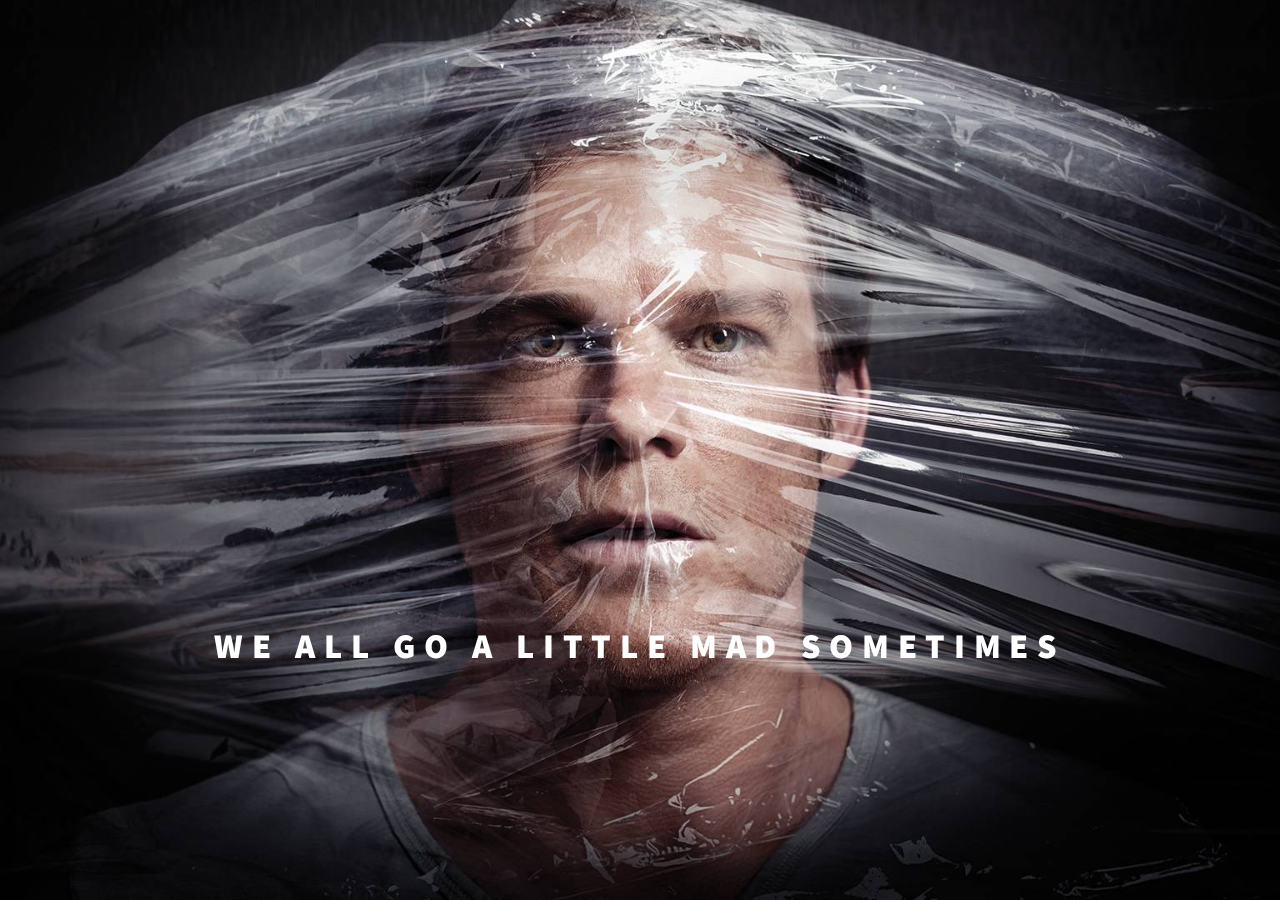
<file: index.html>
<!DOCTYPE HTML>
<!--
	Escape Velocity by HTML5 UP
	html5up.net | @n33co
	Free for personal and commercial use under the CCA 3.0 license (html5up.net/license)
-->
<html style ="  background: url(images/banner2.jpg) no-repeat center center fixed;
	background-color:#000000;
	max-height:1080px;
  -webkit-background-size: cover;
  -moz-background-size: cover;
  -o-background-size: cover;
  background-size: cover;">
	<head>
		<title>Home</title>
		<meta http-equiv="content-type" content="text/html; charset=utf-8" />
		<meta name="description" content="" />
		<meta name="keywords" content="" />
		<!--[if lte IE 8]><script src="css/ie/html5shiv.js"></script><![endif]-->
		<script src="js/jquery.min.js"></script>
		<script src="js/jquery.dropotron.min.js"></script>
		<script src="js/skel.min.js"></script>
		<script src="js/skel-layers.min.js"></script>
		<script src="js/init.js"></script>
		<noscript>
			<link rel="stylesheet" href="css/skel.css" />
			<link rel="stylesheet" href="css/style.css" />
			<link rel="stylesheet" href="css/style-desktop.css" />
		</noscript>
		<!--[if lte IE 8]><link rel="stylesheet" href="css/ie/v8.css" /><![endif]-->
	</head>
	<body class="homepage">

		<!-- Header -->
			<div id="header-wrapper" class="wrapper" style="">
				<div id="header" >

					<!-- Logo -->
<div id="logo" style="top:650px;">
	<h1 ><a  style ="color:#FFFFFF" href="intro.html">We all go a little mad sometimes</a></h1>
	<p></p>
</div>


				</div>

			</div>


	</body>

</html>
</file>
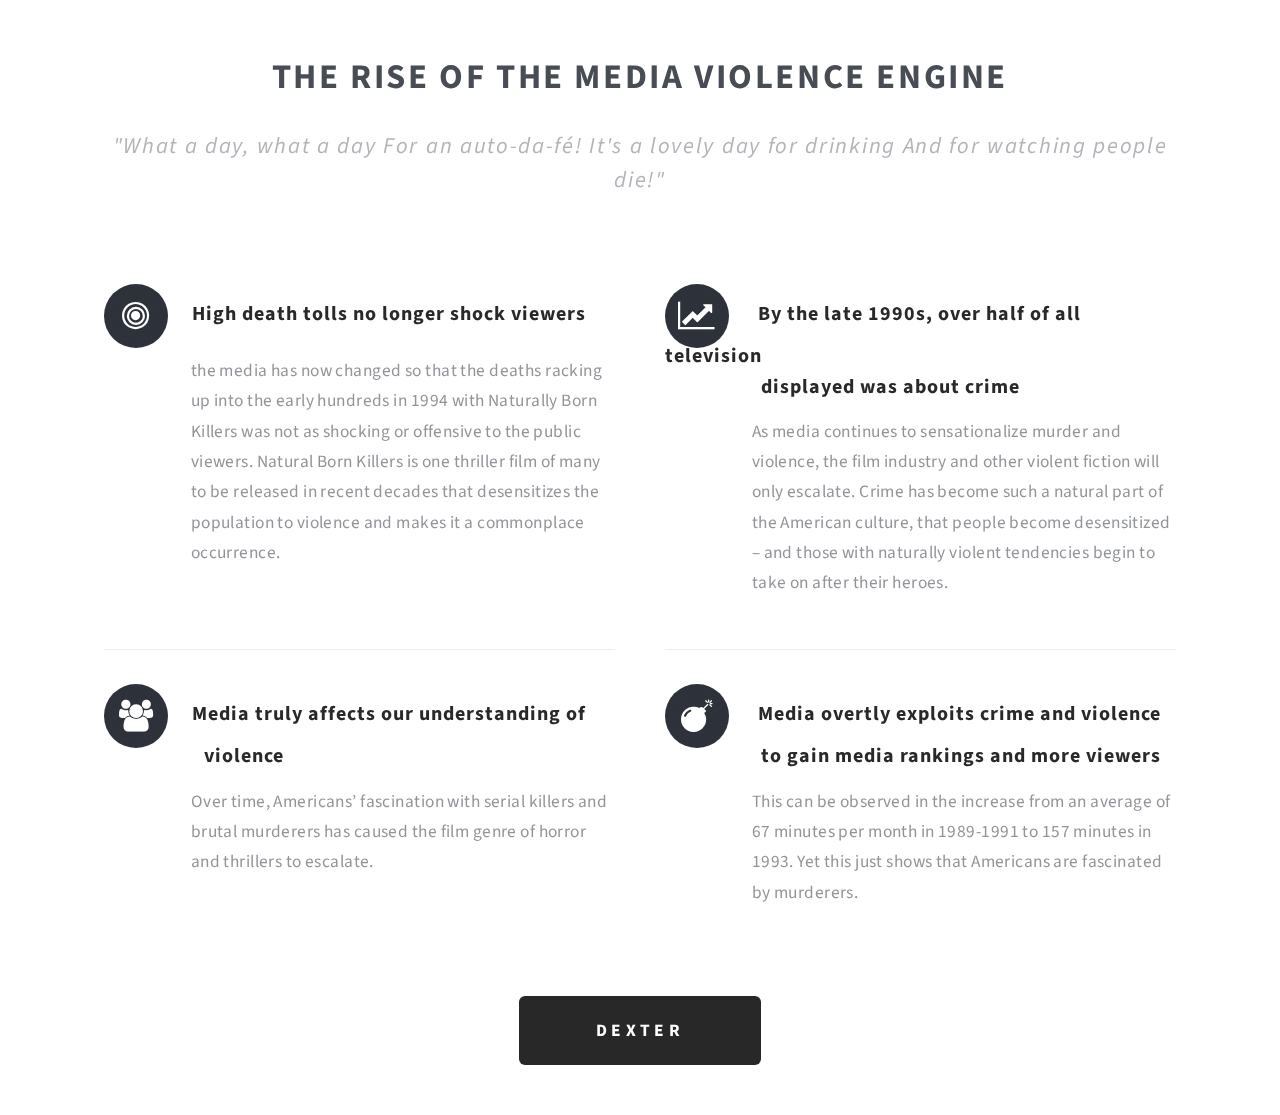
<file: media.html>
<!DOCTYPE HTML>
<!--
  Escape Velocity by HTML5 UP
  html5up.net | @n33co
  Free for personal and commercial use under the CCA 3.0 license (html5up.net/license)
-->
<html>
  <head>
    <title>media</title>
    <meta http-equiv="content-type" content="text/html; charset=utf-8" />
    <meta name="description" content="" />
    <meta name="keywords" content="" />
    <!--[if lte IE 8]><script src="css/ie/html5shiv.js"></script><![endif]-->
    <script src="js/jquery.min.js"></script>
    <script src="js/jquery.dropotron.min.js"></script>
    <script src="js/skel.min.js"></script>
    <script src="js/skel-layers.min.js"></script>
    <script src="js/init.js"></script>
    <noscript>
      <link rel="stylesheet" href="css/skel.css" />
      <link rel="stylesheet" href="css/style.css" />
      <link rel="stylesheet" href="css/style-desktop.css" />
    </noscript>
    <!--[if lte IE 8]><link rel="stylesheet" href="css/ie/v8.css" /><![endif]-->
  </head>
<body>
  <!-- Features -->
    <section id="features">
      <header class="style1">
        <h2>THE RISE OF THE MEDIA VIOLENCE ENGINE</h2>
        <p><i>"What a day, what a day
For an auto-da-fé!
It's a lovely day for drinking
And for watching people die!"</i></p>
      </header>
      <div class="feature-list">
        <div class="row">
          <div class="6u">
            <section>
              <h3 class="icon fa-bullseye">High death tolls no longer shock viewers</h3>
              <p>the media has now changed so that the deaths racking up into the early hundreds in 1994 with Naturally Born Killers was not as shocking or offensive to the public viewers. Natural Born Killers is one thriller film of many to be released in recent decades that desensitizes the population to violence and makes it a commonplace occurrence.</p>
            </section>
          </div>
          <div class="6u">
            <section>
              <h3 class="icon fa-line-chart"> By the late 1990s, over half of all television<p style="margin-left:96px;"> displayed was about crime</h3>
              <p>As media continues to sensationalize murder and violence, the film industry and other violent fiction will only escalate. Crime has become such a natural part of the American culture, that people become desensitized – and those with naturally violent tendencies begin to take on after their heroes.</p>
            </section>
          </div>
        </div>
        <div class="row">
          <div class="6u">
            <section>
              <h3 class="icon fa-users">Media truly affects our understanding of <p style="margin-left:91mupx;">violence </h3>
              <p>Over time, Americans’ fascination with serial killers and brutal murderers has caused the film genre of horror and thrillers to escalate.</p>
            </section>
          </div>
          <div class="6u">
            <section>
              <h3 class="icon fa-bomb">  Media overtly exploits crime and violence<p style="margin-left:96px;">to gain media rankings and more viewers </h3>
              <p>This can be observed in the increase from an average of 67 minutes per month in 1989-1991 to 157 minutes in 1993. Yet this just shows that Americans are fascinated by murderers.</p>
            </section>
          </div>
        </div>
      </div>
      <ul class="actions actions-centered">
        <li><a href="Pardo.html" class="button style1 big">Dexter</a></li>
      </ul>
      <div style="height:50px;"</div>
    </section>







  </body>
</html>
</file>
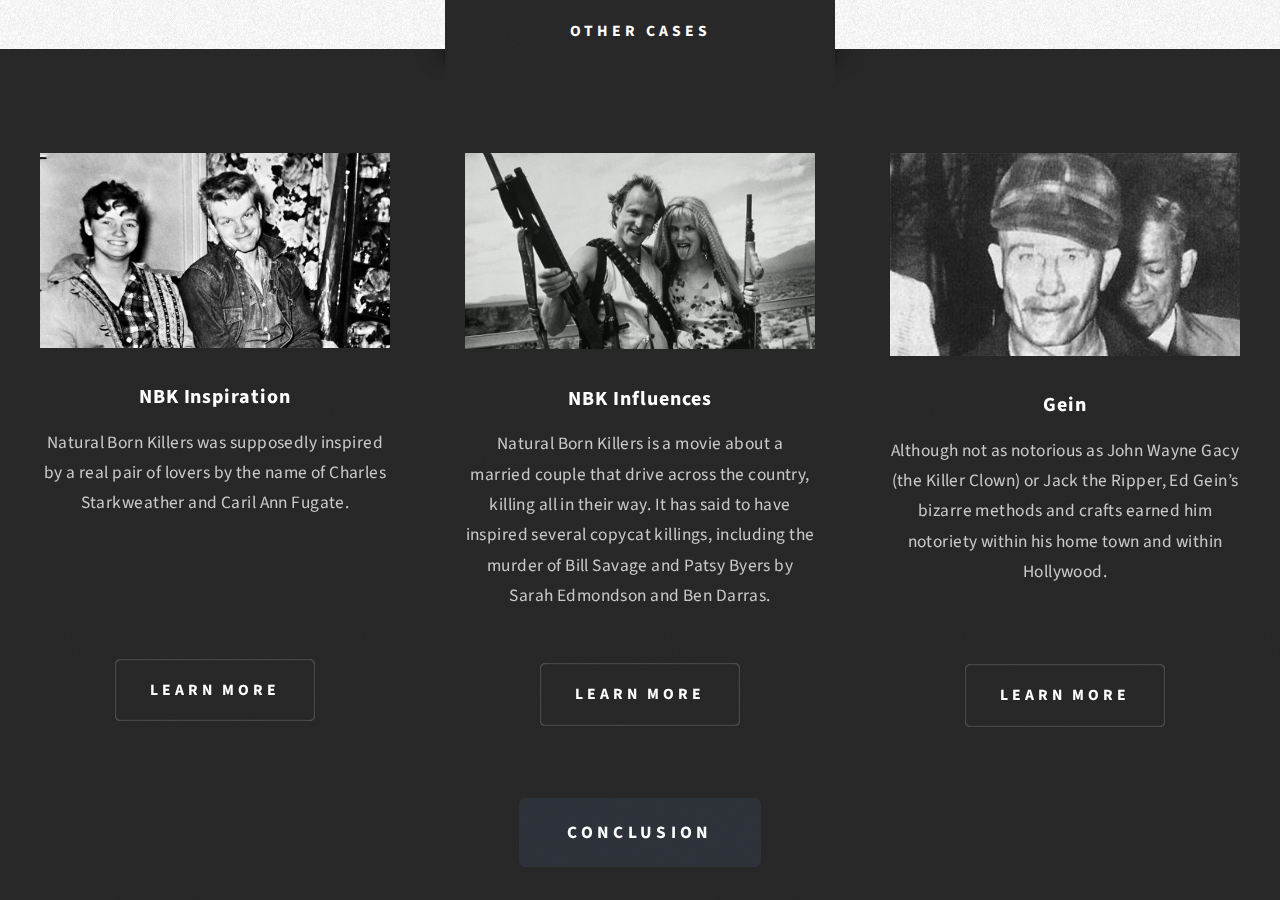
<file: NBK.html>
<!DOCTYPE HTML>
<!--
  Escape Velocity by HTML5 UP
  html5up.net | @n33co
  Free for personal and commercial use under the CCA 3.0 license (html5up.net/license)
-->
<html style="background:#292929 url('css/images/overlay.png')">
  <head>
    <title>NBK</title>
    <meta http-equiv="content-type" content="text/html; charset=utf-8" />
    <meta name="description" content="" />
    <meta name="keywords" content="" />
    <!--[if lte IE 8]><script src="css/ie/html5shiv.js"></script><![endif]-->
    <script src="js/jquery.min.js"></script>
    <script src="js/jquery.dropotron.min.js"></script>
    <script src="js/skel.min.js"></script>
    <script src="js/skel-layers.min.js"></script>
    <script src="js/init.js"></script>
    <noscript>
      <link rel="stylesheet" href="css/skel.css" />
      <link rel="stylesheet" href="css/style.css" />
      <link rel="stylesheet" href="css/style-desktop.css" />
    </noscript>
    <!--[if lte IE 8]><link rel="stylesheet" href="css/ie/v8.css" /><![endif]-->
  </head>
  <body class="homepage">

    <!-- Header -->
      <div id="header-wrapper" class="wrapper" style="background:#FFFFFF url('css/images/overlay.png') center center">
        <div id="header">

          <!-- Logo -->
            <div id="logo">
              <h1><a href="index.html"></a></h1>
            </div>

        </div>
      </div>


    <!-- Intro -->



              <div id="intro-wrapper" class="wrapper style1" style="max-height:719px;">
                <div class="title">Other Cases</div>
                <section id="intro" class="container">
                  <div id="highlights" class="container">
                    <div class="row 150%">
                      <div id="hidden2" class="hidden" style="height:0px;display:none; margin-left:4u;max-height:800px;">
                      <p>According to Karen Boyle, Edmondson and Darras consumed copious amounts of hallucinogenic drugs while watching the movie in the days before the killings. When they first began to discuss murder, Edmondson said it was “fantasizing from the movie” (Boyle). The lack of motive in the murder leads to the idea that the murder was simply for fun, which is the reasoning for the majority of the murders in Natural Born Killers. The family of Patsy Byers later sued the filmmakers for damages in the death of their daughter, citing that the film caused “imminent lawless activity” (Boyle). Also, Darras found the movie to be touching in a more personal way. The main character in the movie (Mickey Knox) said that violence runs in his family and cited his father’s death as an example. Edmondson said that Darras was especially influenced by the movie at this point because violence ran in his own family; his father abused his mother and eventually took his own life. Although mental instability and other problems may have been the root of the killings, it is safe to say that NBK was the spark that ignited these murderous deeds.</p>
                      <iframe width="560" height="315" src="//www.youtube.com/embed/D0u5zQNtQE0?start=298" frameborder="0" allowfullscreen></iframe>                      <ul class="actions">
                        <li><a id="back" class="back button style3">Back</a></li>
                      </ul>

                      </div>

<div id="hidden1" class="hidden" style="height:0px;display:none; margin-left:4u;max-height:600px;">
<p> The 19- and 14-year-old, respectively, went on a murder spree through their town and neighboring towns as well, leaving 11 dead and ending in a police chase similar to one at the beginning of NBK. The movie bears several odd similarities to this real life tragedy- beginning with the fact that Starkweather murders Fugate’s parents. In NBK, in order to rescue her from her abusive mother, Mickey Knox kills Mallory Wilson’s family. Similar to NBK, the more time the two spend together on the road, the more strained their relationship is, until Fugate eventually betrays Starkweather. Another dark connection between the two is that Fugate is thought to have sexually mutilated one of their victims, while Mallory takes delight in leading her victims on, then reversing the role of dominance on them. Because of this, it seems that the character of Mallory Knox may be based loosely off of Fugate. Without more insight into Fugate’s personality, though, it is impossible to determine how similar the two are.

</p>
<ul class="actions">
  <li><a id="back" class="back button style3">Back</a></li>
</ul>
</div>

<div id="hidden3" class="hidden" style="height:0px;display:none; margin-left:4u;max-height:2300px;">

<p>Gein, while under inspection from the local police, was discovered to be harboring dead bodies which he used for his crafts. Among the articles found, Gein had a human head serving as a bowl, furniture covered with human skin, and most horrifically, a suit made out of skin. These atrocities inspired horror movie characters throughout Hollywood. </p>
<p>The first murderer to appear fashioned after Gein was Norman bates - who later became the inspiration behind the movie Psycho. Later films to be inspired by Gein and his infamous paraphernalia were The Texas Chainsaw Massacre by Tobe Hooper and Silence of the Lambs, in which Buffalo Bill was fashioned after Gein. Tell tale signs of Gein’s influence come from the bizarre artifacts made from human skin found in the Texas Chainsaw Massacre house as well as the obsession of both Gein and Buffalo Bill with parading around in human skins. As for Norman Bates - the focus was primarily on their maternal issues as well as femininity - Gein’s given through his woman’s skin suit. Gein even inspired his own movie  - Ed Gein - because before there was Dhamer, and before there  was Gacy - there was Ed.</p>

<img src="images/Psycho.jpg"></img>
<img src="images/geinposter.jpg" style="margin-left:100px;"></img>
<p></p>
<img src="images/silence.jpg" style="margin-top:0px;"></img>
<p></p>
<img src="images/texas.jpeg"></img>


<ul class="actions">
  <li><a id="back" class="back button style3">Back</a></li>
</ul>
</div>


              <div class="4u">
                <section class="highlight">
                  <a href="#" class="image featured"><img src="images/nbkreal.jpg" alt="" /></a>
                  <h3><a href="#">NBK Inspiration</a></h3>
                  <p id="target">Natural Born Killers was supposedly inspired by a real pair of lovers by the name of Charles Starkweather and Caril Ann Fugate.</p>
                  <ul class="actions">
                    <li><a href="#" class="button style2" id="button1" style="margin-top:88px">Learn More</a></li>
                  </ul>
                </section>
              </div>
              <div class="4u">
                <section class="highlight">
                  <a href="#" class="image featured"><img src="images/nbk.jpg" alt="" /></a>
                  <h3><a href="#">NBK Influences</a></h3>
                  <p>Natural Born Killers is a movie about a married couple that drive across the country, killing all in their way. It has said to have inspired several copycat killings, including the murder of Bill Savage and Patsy Byers by Sarah Edmondson and Ben Darras. </p>

                  <ul class="actions" style="margin-top:px;">
                    <li><a href="#" class="button style2" id="button2">Learn More</a></li>
                  </ul>
                </section>
              </div>
              <div class="4u">
                <section class="highlight">
                  <a href="#" class="image featured"><img src="images/gein.jpg" alt="" /></a>
                  <h3 style="padding-top:0px;"><a href="#">Gein</a></h3>
<p>Although not as notorious as John Wayne Gacy (the Killer Clown) or Jack the Ripper, Ed Gein’s bizarre methods and crafts earned him notoriety within his home town and within Hollywood.</p>
                  <ul class="actions" style="padding-top:25px;">
                    <li><a href="#" class="button style2" id="button3">Learn More</a></li>
                  </ul>
                </section>
              </div>
            </div>
            <div style="height:70px;" class=""></div>
            <a href="conclusion.html" class="button style3 big">Conclusion</a>
        </section>
      </div></div>

<script>
$( "#button1" ).click(function() {
  $( ".4u" ).hide(1000, function(){
$("#hidden1").show(100);

  var el = $('#hidden1'),
    curHeight = el.height(),
    autoHeight = el.css('height', 'auto').height();
    el.height(curHeight).animate({height: autoHeight}, 1000);

});});

$( "#button2" ).click(function() {
  $( ".4u" ).hide(1000, function(){
$("#hidden2").show(100);

  var el = $('#hidden2'),
    curHeight = el.height(),
    autoHeight = el.css('height', 'auto').height();
    el.height(curHeight).animate({height: autoHeight}, 1000);

});});

$( "#button3" ).click(function() {
  $( ".4u" ).hide(1000, function(){
$("#hidden3").show(100);

  var el = $('#hidden3'),
    curHeight = el.height(),
    autoHeight = el.css('height', 'auto').height();
    el.height(curHeight).animate({height: autoHeight}, 1000);

});});
$( ".back" ).click(function() {
$(".hidden").animate({height: 0}, 500);
  $( ".hidden" ).hide(500, function(){

  $(".4u").show(500);
  /*$( ".4u" ).animate({
  opacity: "show"
}, "slow", "easein" );*/
});});
</script>
  </body>
</html>
</file>
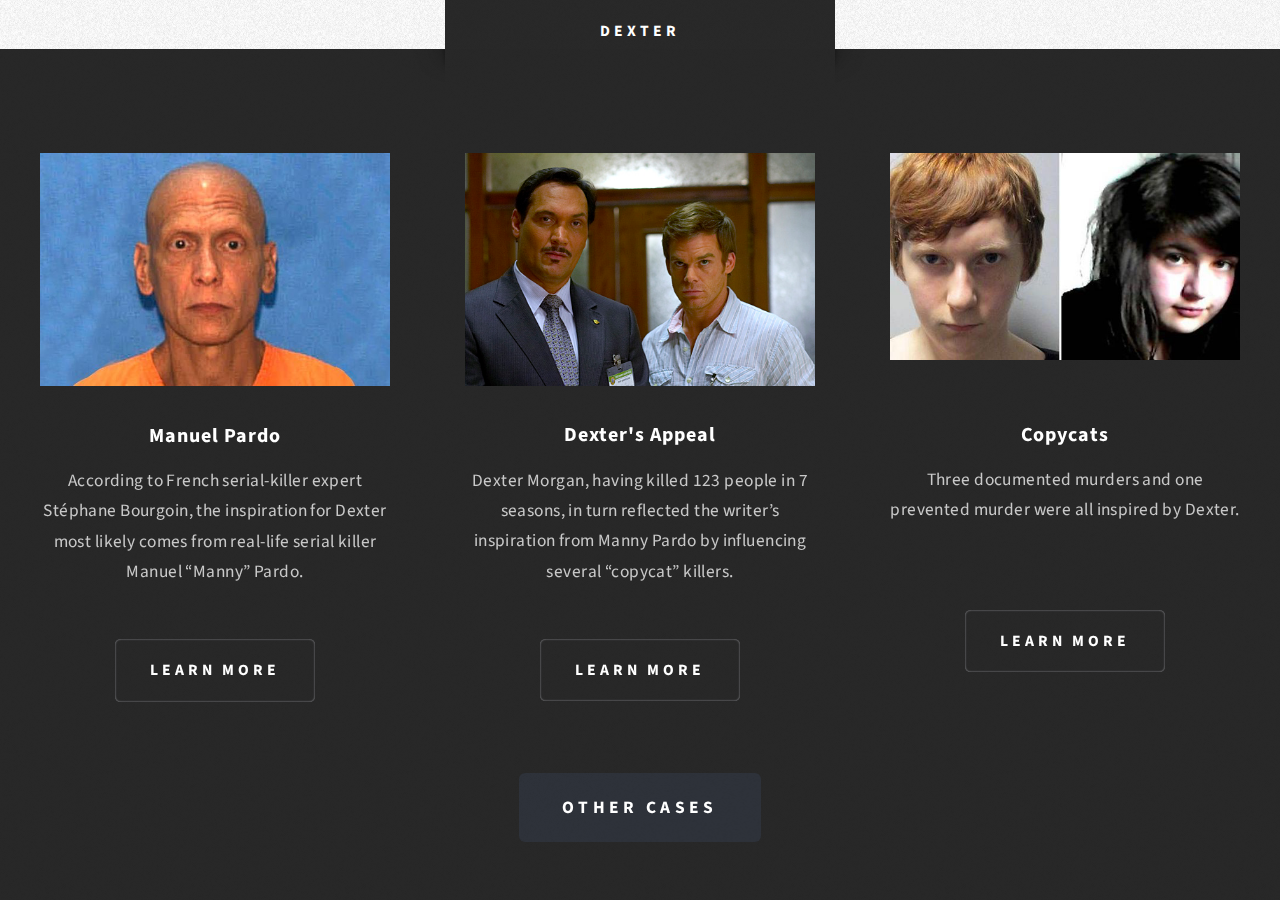
<file: Pardo.html>
<!DOCTYPE HTML>
<!--
  Escape Velocity by HTML5 UP
  html5up.net | @n33co
  Free for personal and commercial use under the CCA 3.0 license (html5up.net/license)
-->
<html style="background:#292929 url('css/images/overlay.png')">
  <head>
    <title>Pardo</title>
    <meta http-equiv="content-type" content="text/html; charset=utf-8" />
    <meta name="description" content="" />
    <meta name="keywords" content="" />
    <!--[if lte IE 8]><script src="css/ie/html5shiv.js"></script><![endif]-->
    <script src="js/jquery.min.js"></script>
    <script src="js/jquery.dropotron.min.js"></script>
    <script src="js/skel.min.js"></script>
    <script src="js/skel-layers.min.js"></script>
    <script src="js/init.js"></script>
    <noscript>
      <link rel="stylesheet" href="css/skel.css" />
      <link rel="stylesheet" href="css/style.css" />
      <link rel="stylesheet" href="css/style-desktop.css" />
    </noscript>
    <!--[if lte IE 8]><link rel="stylesheet" href="css/ie/v8.css" /><![endif]-->
  </head>
  <body class="homepage">

    <!-- Header -->
      <div id="header-wrapper" class="wrapper" style="background:#FFFFFF url('css/images/overlay.png') center center">
        <div id="header">

          <!-- Logo -->
            <div id="logo">
              <h1><a href="index.html"></a></h1>
            </div>

        </div>
      </div>


    <!-- Intro -->



              <div id="intro-wrapper" class="wrapper style1" style="max-height:719px;">
                <div class="title">Dexter</div>
                <section id="intro" class="container">
                  <div id="highlights" class="container">
                    <div class="row 150%">
                      <div id="hidden2" class="hidden" style="height:0px;display:none; margin-left:4u;max-height:1550px;">
                      <p class="style3">An interesting phenomenon in the world of serial killers is the circle created by the mutual influence of reality and fiction. Writers for television shows, movies, magazines and media in general frequently draw inspiration from real-life serial killers that have proven to stir immense fascination among American society. A perfect reflection of the influence of reality on fiction comes in the form of Dexter Morgan, the loveable vigilante serial killer. Jeff Lindsay’s 2004 Darkly Dreaming Dexter, a novel about a serial killer masquerading as a “normal” guy and working as a blood spatter expert for the Miami Police Department, influenced Showtime’s drama/comedy series of the same name in 2006.</p>
                      <img src="images/flowchart.png" style="height:400px;width=400px"></img>
                      <p> But why copy Dexter?</p>
        <ul><li>America enjoys morally complex lead characters that challenge our notions of right and wrong</li>
        <li>Presents audiences with a clear reason for his madness: Dexter witnessed brutal murder of his mother and friends before he was adopted by his policeman father, explains his fascination with blood and his potential for psychosis</li>
        <ul>Moral code by which he dictates his own actions helps to establish a clear line between “acceptable” and “unacceptable” deviance ⇒ license to empower the voice within us all that cries out for brutal, bloody, visceral justice</li>
        </ul>
        <img src="images/dexterposter.jpg" style="height:512px;width:384px;"></img>





                      <ul class="actions">
                        <li><a id="back" class="back button style3">Back</a></li>
                      </ul>

                      </div>

<div id="hidden1" class="hidden" style="height:0px;display:none; margin-left:4u;max-height:1050px;">
<p>Pardo [like Dexter Morgan] was a cop for the Miami Police Department. Also, Dexter Morgan has this ritual where he lays out the photos of bad guys he wants to kill on his computer. Manny Pardo, he would put up pictures of people he wanted to kill in his apartment, and, like Dexter, he would retain these “keepsakes.” While Dexter has his “blood slides,” Pardo would keep the ashes of the cartridges used to kill his victims in an urn, which represented the souls of his victims rotting in hell.</p>
<p>His victims were bad guys, mainly drug dealers, and he would keep also some trophies… He had a diary in which he would place articles about his murders and such. He also had keepsakes, so I think, you know, we have someone here who worked for the Miami Police Dept., kills “bad guys,” has a special ritual and this “Miguel Prado” name, well, it’s no coincidence. (Bourgoin interview, http://www.askmen.com/celebs/interview/stephane-bourgoin-interview.html)</p>
<p>Furthermore, Dexter creator Jeff Lindsay lived in Miami during the time of the Pardo case. Although Lindsay would never cite Pardo as a source of inspiration for his character, the creators of the Showtime series pay homage to Pardo with the Miguel Prado character, from the third season. </p>
<img src="images/Pardo2.jpg"></img>
<p>Convicted: Pardo, pictured in a 1988 court appearance, was 31 when he went on the three-month killing spree in Florida. He killed six men and three women</p>
<ul class="actions">
  <li><a id="back" class="back button style3">Back</a></li>
</ul>
</div>

<div id="hidden3" class="hidden" style="height:0px;display:none; margin-left:4u;max-height:1000px;">
<ul>
<li>2008: Mark Twitchell lured two men to his movie studio, where he intended to film a Dexter-esque movie. Twitchell actually murdered one of them in filming the serial killer film, with the other managing to escape. Twitchell is actively trying to resurrect his film from his current location behind bars.</li>
<p></p><li>2009: Andrew Conleu “felt like Dexter” as he strangled his ten-year-old brother. After the murder he mimicked Dexter’s post-killing ritual by placing his brother’s head in plastic. This was all inspired by an urge to know what it feels like to kill.</li>
<p></p><li>2012: Mark Howe slashed his mother 53 times with a knife, leaving her to bleed out. Howe was yet another Dexter-obsessed fan, who confided in a friend that he wished he was Dexter. The murder was premeditated and backed by internet searches for “Dexter’s kill knife” and “What does a sociopath need to do to blend seamlessly with society?”</li>
<p></p><li>2014: Steven Miles, a 17 year-old teen from the UK was convicted for murdering his girlfriend. Miles had been diagnosed with Autistic Spectrum Disorder and was obsessed with Dexter. Weeks before the murder, Miles told the victim that she would see “similarities between the personality of Dexter and myself”.</li>
</ul>
<p>According to Donnelly, Dexter is one of, if not the, most lovable antihero in film, because of his originality as a moral serial killer. The popularity of the show has grown so vast as to sell Dexter “souvenirs,” blood splattered household items along with body part jewelry. These gruesome items are bought and sold by fans of the show, who idolize the concept of a “good” serial killer. This is in stark contrast to many of the popular police shows on today, such as Law and Order, that emphasize justice as an extension of the law. Although it is undoubtable that Dexter brings a form of justice as well; he brings a distinctly American form of vigilante justice: killing the killers. Because of this, Dexter is unlike many of the antiheroes seen in modern television; he is better compared to Batman, because his vigilante methods are used solely for moral purposes.</p>
<p>The author describes this as “American Adam,” defining this as:</p>
<p><i> &nbsp;&nbsp;&nbsp;&nbsp;&nbsp;“a fully realized, independent individual, embodying the Romantic ideal of no concessions to the demands of a conforming civilization and yet… furthering its progressive imperatives” (Donnelly).</i></p>


<ul class="actions">
  <li><a id="back" class="back button style3">Back</a></li>
</ul>
</div>


              <div class="4u">
                <section class="highlight">
                  <a href="#" class="image featured"><img src="images/pardo.jpg" alt="" /></a>
                  <h3><a href="#">Manuel Pardo</a></h3>
                  <p id="target">According to French serial-killer expert Stéphane Bourgoin, the inspiration for Dexter most likely comes from real-life serial killer Manuel “Manny” Pardo.</p>
                  <ul class="actions">
                    <li><a href="#" class="button style2" id="button1">Learn More</a></li>
                  </ul>
                </section>
              </div>
              <div class="4u">
                <section class="highlight">
                  <a href="#" class="image featured"><img src="images/dexterprado.jpg" alt="" /></a>
                  <h3><a href="#">Dexter's Appeal</a></h3>
                  <p>Dexter Morgan, having killed 123 people in 7 seasons, in turn reflected the writer’s inspiration from Manny Pardo by influencing several “copycat” killers.</p>
                  <ul class="actions">
                    <li><a href="#" class="button style2" id="button2">Learn More</a></li>
                  </ul>
                </section>
              </div>
              <div class="4u">
                <section class="highlight">
                  <a href="#" class="image featured"><img src="images/copycat.jpg" alt="" /></a>
                  <h3 style="padding-top:25px;"><a href="#">Copycats</a></h3>
                  <p>Three documented murders and one prevented murder were all inspired by Dexter.</p>
                  <ul class="actions" style="padding-top:32px;">
                    <li><a href="#" class="button style2" id="button3">Learn More</a></li>
                  </ul>
                </section>
              </div>
            </div>
            <div style="height:70px;" class=""></div>
            <a href="NBK.html" class="button style3 big">Other Cases</a>
        </section>
      </div></div>

<script>
$( "#button1" ).click(function() {
  $( ".4u" ).hide(1000, function(){
$("#hidden1").show(100);

  var el = $('#hidden1'),
    curHeight = el.height(),
    autoHeight = el.css('height', 'auto').height();
    el.height(curHeight).animate({height: autoHeight}, 1000);

});});

$( "#button2" ).click(function() {
  $( ".4u" ).hide(1000, function(){
$("#hidden2").show(100);

  var el = $('#hidden2'),
    curHeight = el.height(),
    autoHeight = el.css('height', 'auto').height();
    el.height(curHeight).animate({height: autoHeight}, 1000);

});});

$( "#button3" ).click(function() {
  $( ".4u" ).hide(1000, function(){
$("#hidden3").show(100);

  var el = $('#hidden3'),
    curHeight = el.height(),
    autoHeight = el.css('height', 'auto').height();
    el.height(curHeight).animate({height: autoHeight}, 1000);

});});
$( ".back" ).click(function() {
$(".hidden").animate({height: 0}, 500);
  $( ".hidden" ).hide(500, function(){

  $(".4u").show(500);
  /*$( ".4u" ).animate({
  opacity: "show"
}, "slow", "easein" );*/
});});
</script>
  </body>
</html>
</file>
<file: css/style-desktop.css>
/*
	Escape Velocity by HTML5 UP
	html5up.net | @n33co
	Free for personal and commercial use under the CCA 3.0 license (html5up.net/license)
*/

/*********************************************************************************/
/* Basic                                                                         */
/*********************************************************************************/

	body, input, select, textarea
	{
		font-size: 13pt;
		line-height: 1.75em;
		letter-spacing: 0.025em;
	}

	body
	{
		min-width: 1200px;
	}

	hr
	{
		margin: 2em 0 2em 0;
	}

	/* Section/Article */

		section,
		article
		{
			margin: 0 0 4em 0;
		}

		header.style1
		{
			padding: 3em 0 3em 0;
		}

			header.style1 h2
			{
				font-size: 2em;
				letter-spacing: 0.075em;
				line-height: 1.5em;
			}

			header.style1 p
			{
				display: block;
				margin: 1.15em 0 0 0;
				font-size: 1.3em;
				letter-spacing: 0.075em;
				line-height: 1.5em;
			}

	/* Form */

		form
		{
		}

			form label
			{
				margin: 0.25em 0 0.5em 0;
			}

	/* Button */

		input[type="button"],
		input[type="submit"],
		input[type="reset"],
		.button
		{
			padding: 0 2.25em 0 2.25em;
			font-size: 0.9em;
			min-width: 12em;
			height: 4em;
			line-height: 4em;
		}

			input[type="button"].big,
			input[type="submit"].big,
			input[type="reset"].big,
			.button.big
			{
				font-size: 1em;
				min-width: 14em;
			}

	/* List */

		ul
		{
		}

			ul.actions
			{
				margin: 3em 0 0 0;
			}

				form ul.actions
				{
					margin-top: 0;
				}

				ul.actions li
				{
					display: inline-block;
					margin: 0 0.75em 0 0.75em;
				}

				ul.actions li:first-child
				{
					margin-left: 0;
				}

				ul.actions li:last-child
				{
					margin-right: 0;
				}

				ul.actions-centered
				{
					text-align: center;
				}

	/* Feature List */

		.feature-list
		{
		}

			.feature-list section
			{
				padding-top: 2em;
				border-top: solid 1px #eee;
			}

			.feature-list .row
			{
			}

				.feature-list .row:first-child
				{
				}

					.feature-list .row:first-child section
					{
						padding-top: 0;
						border-top: 0;
					}

			.feature-list h3
			{
				margin: 0 0 0.75em 0;
				font-size: 1.15em;
				letter-spacing: 0.05em;
				margin-top: -0.35em;
			}

				.feature-list h3:before
				{
					width: 64px;
					height: 64px;
					line-height: 64px;
					margin-right: 0.75em;
					font-size: 32px;
					top: 0.2em;
				}

			.feature-list p
			{
				margin: 0 0 0 5em;
			}

			.feature-list.small
			{
			}

				.feature-list.small h3
				{
				}

					.feature-list.small h3:before
					{
						font-size: 24px;
						line-height: 45px;
						width: 45px;
						height: 45px;
						margin-right: 1em;
					}

				.feature-list.small p
				{
					margin: 0 0 0 4em;
				}

	/* Box */

		.box
		{
		}

			.box header
			{
				margin: 0 0 1.5em 0;
			}

				.box header.style1
				{
					position: relative;
					margin: -0.5em 0 0 0;
					padding-top: 0;
				}

			.box h2
			{
				margin: 0 0 0.75em 0;
				font-size: 1.15em;
				letter-spacing: 0.05em;
			}

			.box h3
			{
				margin: 0 0 0.5em 0;
				font-size: 1em;
				font-weight: 600;
				letter-spacing: 0.05em;
			}

		.box.post-excerpt
		{
		}

			.box.post-excerpt .image.left
			{
				position: relative;
				top: 0.5em;
				width: 5em;
			}

			.box.-post-excerpt h3,
			.box.post-excerpt p
			{
				margin-left: 7em;
			}

/*********************************************************************************/
/* Wrappers                                                                      */
/*********************************************************************************/

	.wrapper
	{
		padding: 6em 0 9em 0;
	}

		.wrapper .title
		{
			font-size: 0.9em;
			width: 25em;
			height: 3.25em;
			top: -3.25em;
			line-height: 3.25em;
			margin-bottom: -3.25em;
			margin-left: -12.5em;
			padding-top: 0.5em;
		}

	#header-wrapper
	{
		padding: 0;
	}

	#intro-wrapper
	{
		padding-bottom: 8em;
	}

/*********************************************************************************/
/* Header                                                                        */
/*********************************************************************************/

	#header
	{
		position: relative;
		padding: 12em 0;
	}

		.homepage #header
		{
			padding: 1.4em 0;
		}

/*********************************************************************************/
/* Logo                                                                          */
/*********************************************************************************/

	#logo
	{
		position: absolute;
		height: 5em;
		top: 50%;
		left: 0;
		width: 100%;
		text-align: center;
		margin-top: -0.5em;
	}

		.homepage #logo
		{
			margin-top: -1em;
		}

		#logo h1
		{
			font-size: 2em;
			letter-spacing: 0.25em;
		}

		#logo p
		{
			margin: 1.25em 0 0 0;
			display: block;
			letter-spacing: 0.2em;
			font-size: 0.9em;
		}

/*********************************************************************************/
/* Nav                                                                           */
/*********************************************************************************/

	#nav
	{
		position: absolute;
		display: block;
		top: 2.5em;
		left: 0;
		width: 100%;
		text-align: center;
	}

		#nav > ul > li > ul
		{
			display: none;
		}

		#nav > ul
		{
			display: inline-block;
			border-radius: 0.35em;
			box-shadow: inset 0px 0px 1px 1px rgba(255,255,255,0.25);
			padding: 0 1.5em 0 1.5em;
		}

		#nav > ul > li
		{
			display: inline-block;
			text-align: center;
			padding: 0 1.5em 0 1.5em;
		}

			#nav > ul > li > a,
			#nav > ul > li > span
			{
				display: block;
				color: #eee;
				color: rgba(255,255,255,0.75);
				text-transform: uppercase;
				text-decoration: none;
				font-size: 0.7em;
				letter-spacing: 0.25em;
				height: 5em;
				line-height: 5em;
				-moz-transition: all .25s ease-in-out;
				-webkit-transition: all .25s ease-in-out;
				-o-transition: all .25s ease-in-out;
				-ms-transition: all .25s ease-in-out;
				transition: all .25s ease-in-out;
				outline: 0;
			}

			#nav > ul > li:hover > a,
			#nav > ul > li.active > a,
			#nav > ul > li.active > span
			{
				color: #fff;
			}

	.dropotron
	{
		background: #222835 url('images/overlay.png');
		background-color: rgba(44,50,63,0.925);
		padding: 1.25em 1em 1.25em 1em;
		border-radius: 0.35em;
		box-shadow: inset 0px 0px 1px 1px rgba(255,255,255,0.25);
		min-width: 12em;
		text-align: left;
		margin-top: -1.25em;
		margin-left: -1px;
	}

		.dropotron.level-0
		{
			margin-top: -1px;
			margin-left: 0;
			border-top-left-radius: 0;
			border-top-right-radius: 0;
		}

		.dropotron a,
		.dropotron span
		{
			display: block;
			color: #eee;
			color: rgba(255,255,255,0.75);
			text-transform: uppercase;
			text-decoration: none;
			font-size: 0.7em;
			letter-spacing: 0.25em;
			border-top: solid 1px rgba(255,255,255,0.15);
			line-height: 3em;
			-moz-transition: all .25s ease-in-out;
			-webkit-transition: all .25s ease-in-out;
			-o-transition: all .25s ease-in-out;
			-ms-transition: all .25s ease-in-out;
			transition: all .25s ease-in-out;
		}

		.dropotron li:first-child a,
		.dropotron li:first-child span
		{
			border-top: 0;
		}

		.dropotron li:hover > a,
		.dropotron li:hover > span
		{
			color: #fff;
		}

/*********************************************************************************/
/* Intro                                                                         */
/*********************************************************************************/

	#intro
	{
		text-align: center;
	}

		#intro > .style1
		{
			font-size: 1.5em;
			letter-spacing: 0.075em;
		}

		#intro > .style2
		{
			font-size: 2.75em;
			letter-spacing: 0.075em;
			line-height: 1.35em;
			padding: 1em 0 1em 0;
			margin-bottom: 1em;
		}

		#intro > .style3
		{
			font-size: 1.1em;
			width: 48em;
			margin: 0 auto;
		}

/*********************************************************************************/
/* Features                                                                      */
/*********************************************************************************/

	#features
	{
		padding: 0 6em 0 6em;
	}

		#features header.style1
		{
			padding-bottom: 5em;
		}

		#features .actions
		{
			margin-top: 5em;
		}

/*********************************************************************************/
/* Highlights                                                                    */
/*********************************************************************************/

	#highlights
	{
	}

		#highlights .highlight
		{
		}

			#highlights .highlight h3
			{
				margin: 0 0 0.75em 0;
				font-size: 1.15em;
				letter-spacing: 0.05em;
			}

/*********************************************************************************/
/* Main                                                                          */
/*********************************************************************************/

	#main
	{
		margin-top: 1em;
		margin-bottom: 1em;
	}

		.homepage #main
		{
			margin-top: 0;
			margin-bottom: 0;
		}

/*********************************************************************************/
/* Footer                                                                        */
/*********************************************************************************/

	#footer
	{
	}

		#footer header.style1
		{
			padding-bottom: 0;
		}

		#footer hr
		{
			margin: 6em 0 6em 0;
		}

/*********************************************************************************/
/* Copyright                                                                     */
/*********************************************************************************/

	#copyright
	{
		margin: 6em 0 0 0;
	}

		#copyright ul
		{
			padding: 0.75em 2em;
			font-size: 0.9em;
		}

			#copyright ul li
			{
				display: inline-block;
				margin-left: 1em;
				padding-left: 1em;
				border-left: solid 1px #333;
				border-left-color: rgba(255,255,255,0.05);
			}

				#copyright ul li:first-child
				{
					border-left: 0;
					margin-left: 0;
					padding-left: 0;
				}
</file>
<file: css/ie/v8.css>
/*
	Escape Velocity by HTML5 UP
	html5up.net | @n33co
	Free for personal and commercial use under the CCA 3.0 license (html5up.net/license)
*/

/*********************************************************************************/
/* Basic                                                                         */
/*********************************************************************************/

	form input[type="text"],
	form input[type="email"],
	form input[type="password"],
	form select,
	form textarea,
	input[type="button"],
	input[type="submit"],
	input[type="reset"],
	.button,
	#intro > .style2,
	#copyright ul,
	#nav > ul,
	.dropotron
	{
		position: relative;
		-ms-behavior: url('css/ie/PIE.htc');
	}

	/* Section/Article */

		section,
		article
		{
		}
		
			section > .last-child,
			article > .last-child
			{
				margin-bottom: 0;
			}

			section.last-child,
			article.last-child
			{
				margin-bottom: 0;
			}
		
/*********************************************************************************/
/* Wrappers                                                                      */
/*********************************************************************************/

	.wrapper
	{
	}

		.wrapper .title:before,
		.wrapper .title:after
		{
			display: none;
    	}
 
 	#header-wrapper
	{
		-ms-behavior: url('css/ie/backgroundsize.min.htc');
	}
	
/*********************************************************************************/
/* Copyright                                                                     */
/*********************************************************************************/

	#copyright
	{
		margin: 0;
	}
</file>
<file: css/skel.css>
/* Resets (http://meyerweb.com/eric/tools/css/reset/ | v2.0 | 20110126 | License: none (public domain)) */

	html,body,div,span,applet,object,iframe,h1,h2,h3,h4,h5,h6,p,blockquote,pre,a,abbr,acronym,address,big,cite,code,del,dfn,em,img,ins,kbd,q,s,samp,small,strike,strong,sub,sup,tt,var,b,u,i,center,dl,dt,dd,ol,ul,li,fieldset,form,label,legend,table,caption,tbody,tfoot,thead,tr,th,td,article,aside,canvas,details,embed,figure,figcaption,footer,header,hgroup,menu,nav,output,ruby,section,summary,time,mark,audio,video{margin:0;padding:0;border:0;font-size:100%;font:inherit;vertical-align:baseline;}article,aside,details,figcaption,figure,footer,header,hgroup,menu,nav,section{display:block;}body{line-height:1;}ol,ul{list-style:none;}blockquote,q{quotes:none;}blockquote:before,blockquote:after,q:before,q:after{content:'';content:none;}table{border-collapse:collapse;border-spacing:0;}body{-webkit-text-size-adjust:none}

/* Box Model */

	*, *:before, *:after {
		-moz-box-sizing: border-box;
		-webkit-box-sizing: border-box;
		box-sizing: border-box;
	}

/* Container */

	body {
		/* min-width: (containers) */
		min-width: 1200px;
	}

	.container {
		margin-left: auto;
		margin-right: auto;
		
		/* width: (containers) */
		width: 1200px;
	}

	/* Modifiers */

		/* 125% */
			.container.\31 25\25 {
				width: 100%;
				
				/* max-width: (containers * 1.25) */
				max-width: 1500px;

				/* min-width: (containers) */
				min-width: 1200px;
			}

		/* 75% */
			.container.\37 5\25 {
				
				/* width: (containers * 0.75) */
				width: 900px;

			}

		/* 50% */
			.container.\35 0\25 {
				
				/* width: (containers * 0.50) */
				width: 600px;

			}

		/* 25% */
			.container.\32 5\25 {
				
				/* width: (containers * 0.25) */
				width: 300px;

			}

/* Grid */

	.row {
		border-bottom: solid 1px transparent;
	}
	
	.row > * {
		float: left;
	}
	
	.row:after, .row:before {
		content: '';
		display: block;
		clear: both;
		height: 0;
	}
	
	.row.uniform > * > :first-child {
		margin-top: 0;
	}
	
	.row.uniform > * > :last-child {
		margin-bottom: 0;
	}

	/* Gutters */

		/* Normal */
		
			.row > * {
				/* padding: (gutters.horizontal) 0 0 (gutters.vertical) */
				padding: 40px 0 0 40px;
			}

			.row {
				/* margin: -(gutters.horizontal) 0 0 -(gutters.vertical) */
				margin: -40px 0 0 -40px;
			}
			
			.row.uniform > * {
				/* padding: (gutters.vertical) 0 0 (gutters.vertical) */
				padding: 40px 0 0 40px;
			}

			.row.uniform {
				/* margin: -(gutters.vertical) 0 0 -(gutters.vertical) */
				margin: -40px 0 0 -40px;
			}
			
		/* 200% */
		
			.row.\32 00\25 > * {
				/* padding: (gutters.horizontal) 0 0 (gutters.vertical) */
				padding: 80px 0 0 80px;
			}

			.row.\32 00\25 {
				/* margin: -(gutters.horizontal) 0 0 -(gutters.vertical) */
				margin: -80px 0 0 -80px;
			}

			.row.uniform.\32 00\25 > * {
				/* padding: (gutters.vertical) 0 0 (gutters.vertical) */
				padding: 80px 0 0 80px;
			}

			.row.uniform.\32 00\25 {
				/* margin: -(gutters.vertical) 0 0 -(gutters.vertical) */
				margin: -80px 0 0 -80px;
			}

		/* 150% */
		
			.row.\31 50\25 > * {
				/* padding: (gutters.horizontal) 0 0 (gutters.vertical) */
				padding: 60px 0 0 60px;
			}

			.row.\31 50\25 {
				/* margin: -(gutters.horizontal) 0 0 -(gutters.vertical) */
				margin: -60px 0 0 -60px;
			}

			.row.uniform.\31 50\25 > * {
				/* padding: (gutters.vertical) 0 0 (gutters.vertical) */
				padding: 60px 0 0 60px;
			}

			.row.uniform.\31 50\25 {
				/* margin: -(gutters.vertical) 0 0 -(gutters.vertical) */
				margin: -60px 0 0 -60px;
			}

		/* 50% */
		
			.row.\35 0\25 > * {
				/* padding: (gutters.horizontal) 0 0 (gutters.vertical) */
				padding: 20px 0 0 20px;
			}

			.row.\35 0\25 {
				/* margin: -(gutters.horizontal) 0 0 -(gutters.vertical) */
				margin: -20px 0 0 -20px;
			}

			.row.uniform.\35 0\25 > * {
				/* padding: (gutters.vertical) 0 0 (gutters.vertical) */
				padding: 20px 0 0 20px;
			}

			.row.uniform.\35 0\25 {
				/* margin: -(gutters.vertical) 0 0 -(gutters.vertical) */
				margin: -20px 0 0 -20px;
			}

		/* 25% */
		
			.row.\32 5\25 > * {
				/* padding: (gutters.horizontal) 0 0 (gutters.vertical) */
				padding: 10px 0 0 10px;
			}

			.row.\32 5\25 {
				/* margin: -(gutters.horizontal) 0 0 -(gutters.vertical) */
				margin: -10px 0 0 -10px;
			}

			.row.uniform.\32 5\25 > * {
				/* padding: (gutters.vertical) 0 0 (gutters.vertical) */
				padding: 10px 0 0 10px;
			}

			.row.uniform.\32 5\25 {
				/* margin: -(gutters.vertical) 0 0 -(gutters.vertical) */
				margin: -10px 0 0 -10px;
			}

		/* 0% */
		
			.row.\30 \25 > * {
				/* padding: (gutters.horizontal) 0 0 (gutters.vertical) */
				padding: 0;
			}

			.row.\30 \25 {
				/* margin: -(gutters.horizontal) 0 0 -(gutters.vertical) */
				margin: 0;
			}

	/* Cells */

		.\31 2u, .\31 2u\24, .\31 2u\28 1\29, .\31 2u\24\28 1\29 { width: 100%; clear: none; }
		.\31 1u, .\31 1u\24, .\31 1u\28 1\29, .\31 1u\24\28 1\29 { width: 91.6666666667%; clear: none; }
		.\31 0u, .\31 0u\24, .\31 0u\28 1\29, .\31 0u\24\28 1\29 { width: 83.3333333333%; clear: none; }
		.\39 u, .\39 u\24, .\39 u\28 1\29, .\39 u\24\28 1\29 { width: 75%; clear: none; }
		.\38 u, .\38 u\24, .\38 u\28 1\29, .\38 u\24\28 1\29 { width: 66.6666666667%; clear: none; }
		.\37 u, .\37 u\24, .\37 u\28 1\29, .\37 u\24\28 1\29 { width: 58.3333333333%; clear: none; }
		.\36 u, .\36 u\24, .\36 u\28 1\29, .\36 u\24\28 1\29 { width: 50%; clear: none; }
		.\35 u, .\35 u\24, .\35 u\28 1\29, .\35 u\24\28 1\29 { width: 41.6666666667%; clear: none; }
		.\34 u, .\34 u\24, .\34 u\28 1\29, .\34 u\24\28 1\29 { width: 33.3333333333%; clear: none; }
		.\33 u, .\33 u\24, .\33 u\28 1\29, .\33 u\24\28 1\29 { width: 25%; clear: none; }
		.\32 u, .\32 u\24, .\32 u\28 1\29, .\32 u\24\28 1\29 { width: 16.6666666667%; clear: none; }
		.\31 u, .\31 u\24, .\31 u\28 1\29, .\31 u\24\28 1\29 { width: 8.3333333333%; clear: none; }

		.\31 2u\24 + *, .\31 2u\24\28 1\29 + *,
		.\31 1u\24 + *, .\31 1u\24\28 1\29 + *,
		.\31 0u\24 + *, .\31 0u\24\28 1\29 + *,
		.\39 u\24 + *, .\39 u\24\28 1\29 + *,
		.\38 u\24 + *, .\38 u\24\28 1\29 + *,
		.\37 u\24 + *, .\37 u\24\28 1\29 + *,
		.\36 u\24 + *, .\36 u\24\28 1\29 + *,
		.\35 u\24 + *, .\35 u\24\28 1\29 + *,
		.\34 u\24 + *, .\34 u\24\28 1\29 + *,
		.\33 u\24 + *, .\33 u\24\28 1\29 + *,
		.\32 u\24 + *, .\32 u\24\28 1\29 + *,
		.\31 u\24  + *,  .\31 u\24\28 1\29 + * {
			clear: left;
		}
			
		.\-11u { margin-left: 91.6666666667% }
		.\-10u { margin-left: 83.3333333333% }
		.\-9u { margin-left: 75% }
		.\-8u { margin-left: 66.6666666667% }
		.\-7u { margin-left: 58.3333333333% }
		.\-6u { margin-left: 50% }
		.\-5u { margin-left: 41.6666666667% }
		.\-4u { margin-left: 33.3333333333% }
		.\-3u { margin-left: 25% }
		.\-2u { margin-left: 16.6666666667% }
		.\-1u { margin-left: 8.3333333333% }
</file>
<file: css/style.css>
@charset 'UTF-8';
@import url('http://fonts.googleapis.com/css?family=Source+Sans+Pro:400,400italic,700,900');
@import url('font-awesome.min.css');

/*
	Escape Velocity by HTML5 UP
	html5up.net | @n33co
	Free for personal and commercial use under the CCA 3.0 license (html5up.net/license)
*/

/*********************************************************************************/
/* Basic                                                                         */
/*********************************************************************************/

	.spook {
		font-family

	}
	body, input, textarea, select
	{
		font-family: 'Source Sans Pro', sans-serif;
		font-weight: 400;
		color: #919499;
	}

		body.is-loading *
		{
			-moz-transition: none !important;
			-webkit-transition: none !important;
			-o-transition: none !important;
			-ms-transition: none !important;
			transition: none !important;
			-moz-animation: none !important;
			-webkit-animation: none !important;
			-o-animation: none !important;
			-ms-animation: none !important;
			animation: none !important;
		}

	h1,h2,h3,h4,h5,h6
	{
		font-weight: 700;
		color: #484d55;
	}

	h1 a, h2 a, h3 a, h4 a, h5 a, h6 a
	{
		color: inherit;
		text-decoration: none;
	}

	a
	{
		text-decoration: underline;
		color: #717479;
		-moz-transition: color .25s ease-in-out;
		-webkit-transition: color .25s ease-in-out;
		-o-transition: color .25s ease-in-out;
		-ms-transition: color .25s ease-in-out;
		transition: color .25s ease-in-out;
	}

		a:hover
		{
			text-decoration: none;
		}

	strong, b
	{
		font-weight: 700;
		color: #484d55;
	}

	blockquote
	{
		border-left: solid 0.5em #ddd;
		padding: 1em 0 1em 2em;
		font-style: italic;
	}

	em, i
	{
		font-style: italic;
	}

	hr
	{
		border: 0;
		border-top: solid 1px #ddd;
	}

	sub
	{
		position: relative;
		top: 0.5em;
		font-size: 0.8em;
	}

	sup
	{
		position: relative;
		top: -0.5em;
		font-size: 0.8em;
	}

	.nobr
	{
		white-space: nowrap;
	}

	br.clear
	{
		clear: both;
	}

	p, ul, ol, dl, table, blockquote, form
	{
		margin-bottom: 2em;
	}

	/* Table */

		table
		{
			width: 100%;
		}

			table.default
			{
				width: 100%;
			}

				table.default tbody tr:nth-child(2n+2)
				{
					background: #f4f4f4;
				}

				table.default td
				{
					padding: 0.5em 1em 0.5em 1em;
				}

				table.default th
				{
					text-align: left;
					font-weight: 400;
					padding: 0.5em 1em 0.5em 1em;
				}

				table.default thead
				{
					background: #484d55;
					color: #fff;
				}

				table.default tfoot
				{
					background: #eee;
				}

				table.default tbody
				{
				}

	/* Form */

		form
		{
		}

			form label
			{
				display: block;
				font-weight: 700;
				color: #484d55;
			}

			form input[type="text"],
			form input[type="email"],
			form input[type="password"],
			form select,
			form textarea
			{
				-webkit-appearance: none;
				display: block;
				border: 0;
				background: #eee;
				box-shadow: inset 0px 0px 1px 0px #a0a1a7;
				border-radius: 0.35em;
				width: 100%;
				padding: 0.75em 1em 0.75em 1em;
				-moz-transition: all .25s ease-in-out;
				-webkit-transition: all .25s ease-in-out;
				-o-transition: all .25s ease-in-out;
				-ms-transition: all .25s ease-in-out;
				transition: all .25s ease-in-out;
			}

			form input[type="text"],
			form input[type="email"],
			form input[type="password"],
			form select
			{
				line-height: 1em;
			}

			form textarea
			{
				min-height: 10em;
			}

				form input[type="text"]:focus,
				form input[type="email"]:focus,
				form input[type="password"]:focus,
				form select:focus,
				form textarea:focus
				{
					background: #f8f8f8;
				}

				form .formerize-placeholder
				{
					color: #555 !important;
					font-style: italic;
				}

				form ::-webkit-input-placeholder
				{
					color: #555 !important;
					font-style: italic;
					line-height: 1.35em;
				}

				form :-moz-placeholder
				{
					color: #555 !important;
					font-style: italic;
				}

				form ::-moz-placeholder
				{
					color: #555 !important;
					font-style: italic;
				}

				form :-ms-input-placeholder
				{
					color: #555 !important;
					font-style: italic;
				}

				form ::-moz-focus-inner
				{
					border: 0;
				}

	/* Section/Article */

		section,
		article
		{
			margin-bottom: 3em;
		}

			section > :last-child,
			article > :last-child
			{
				margin-bottom: 0;
			}

			section:last-child,
			article:last-child
			{
				margin-bottom: 0;
			}

		header.style1
		{
			text-align: center;
		}

			header.style1 h2
			{
				font-weight: 700;
			}

			header.style1 p
			{
				color: #b1b4b9;
			}

	/* Image */

		.image
		{
			display: inline-block;
		}

			.image img
			{
				display: block;
				width: 100%;
			}

			.image.fit
			{
				display: block;
				width: 100%;
			}

			.image.left
			{
				float: left;
				margin: 0 2em 2em 0;
			}

			.image.centered
			{
				display: block;
				margin: 0 0 2em 0;
			}

				.image.centered img
				{
					margin: 0 auto;
					width: auto;
				}

			.image.featured
			{
				display: block;
				width: 100%;
				margin: 0 0 2em 0;
			}

	/* Button */

		input[type="button"],
		input[type="submit"],
		input[type="reset"],
		.button
		{
			display: inline-block;
			background: #444;
			text-align: center;
			text-transform: uppercase;
			font-weight: 700;
			letter-spacing: 0.25em;
			text-decoration: none;
			border-radius: 0.35em;
			border: 0;
			outline: 0;
			cursor: pointer;
			-moz-transition: all .25s ease-in-out;
			-webkit-transition: all .25s ease-in-out;
			-o-transition: all .25s ease-in-out;
			-ms-transition: all .25s ease-in-out;
			transition: all .25s ease-in-out;
		}

			input[type="button"].style1,
			input[type="submit"].style1,
			input[type="reset"].style1,
			.button.style1
			{
				background: #292929 url('images/overlay.png');
				color: #fff;
			}

				input[type="button"].style1:hover,
				input[type="submit"].style1:hover,
				input[type="reset"].style1:hover,
				.button.style1:hover
				{
					background-color: #292929;
				}

				input[type="button"].style1:active,
				input[type="submit"].style1:active,
				input[type="reset"].style1:active,
				.button.style1:active
				{
					background-color: #d96760;
				}

			input[type="button"].style2,
			input[type="submit"].style2,
			input[type="reset"].style2,
			.button.style2
			{
				background: none;
				color: #606167;
				box-shadow: inset 0px 0px 2px 0px #a0a1a7;
			}

				input[type="button"].style2:hover,
				input[type="submit"].style2:hover,
				input[type="reset"].style2:hover,
				.button.style2:hover
				{
					box-shadow: inset 0px 0px 2px 0px #606167;
				}

				input[type="button"].style2:active,
				input[type="submit"].style2:active,
				input[type="reset"].style2:active,
				.button.style2:active
				{
					box-shadow: inset 0px 0px 2px 0px #202127;
				}

			input[type="button"].style3,
			input[type="submit"].style3,
			input[type="reset"].style3,
			.button.style3
			{
				background: #2f333b url('images/overlay.png');
				color: #fff;
			}

				input[type="button"].style3:hover,
				input[type="submit"].style3:hover,
				input[type="reset"].style3:hover,
				.button.style3:hover
				{
					background-color: #3f434b;
				}

				input[type="button"].style3:active,
				input[type="submit"].style3:active,
				input[type="reset"].style3:active,
				.button.style3:active
				{
					background-color: #1f232b;
				}

	/* List */

		ul.default
		{
			list-style: disc;
			padding-left: 1em;
		}

			ul.default li
			{
				padding-left: 0.5em;
			}

		ul.style2
		{
		}

			ul.style2 li
			{
				border-top: solid 1px #eee;
				padding: 1.5em 0 0 0;
				margin: 1.5em 0 0 0;
			}

			ul.style2 li:first-child
			{
				border-top: 0;
				padding-top: 0;
				margin-top: 0;
			}

		ul.style3
		{
		}

			ul.style3 li
			{
				border-top: solid 1px #eee;
				padding: 0.5em 0 0 0;
				margin: 0.5em 0 0 0;
			}

			ul.style3 li:first-child
			{
				border-top: 0;
				padding-top: 0;
				margin-top: 0;
			}

		ol
		{
		}

			ol.default
			{
				list-style: decimal;
				padding-left: 1.25em;
			}

				ol.default li
				{
					padding-left: 0.25em;
				}

	/* Feature List */

		.feature-list
		{
		}

			.feature-list h3
			{
				color: #292929 !important;
			}

				.feature-list h3:before
				{
					position: relative;
					display: inline-block;
					color: #fff;
					background: #2f333b url('images/overlay.png');
					border-radius: 1em;
					text-align: center;
				}

/*********************************************************************************/
/* Icons                                                                         */
/*********************************************************************************/

	.icon {
		text-decoration: none;
	}

		.icon:before {
			display: inline-block;
			font-family: FontAwesome;
			font-size: 1.25em;
			text-decoration: none;
			font-style: normal;
			font-weight: normal;
			line-height: 1;
			-webkit-font-smoothing:antialiased;
			-moz-osx-font-smoothing:grayscale;
		}

		.icon > .label {
			display: none;
		}

/*********************************************************************************/
/* Wrappers                                                                      */
/*********************************************************************************/

	.wrapper
	{
		position: relative;
	}

		.wrapper .title
		{
			position: absolute;
			top: 0;
			left: 50%;
			text-align: center;
			text-transform: uppercase;
			display: block;
			font-weight: 700;
			letter-spacing: 0.25em;
		}

		.wrapper .title:before
		{
			content: '';
			position: absolute;
			bottom: -38px;
			left: -35px;
			width: 35px;
			height: 38px;
			background: url('images/shadow.png');
		}

		.wrapper .title:after
		{
			content: '';
			position: absolute;
			bottom: -38px;
			right: -35px;
			width: 35px;
			height: 38px;
			background: url('images/shadow.png');
			-moz-transform: scaleX(-1);
			-webkit-transform: scaleX(-1);
			-o-transform: scaleX(-1);
			-ms-transform: scaleX(-1);
			transform: scaleX(-1);
    	}

		.wrapper.style1
		{
			background: #292929 url('images/overlay.png');
			color: #eee;
			color: rgba(255,255,255,0.75);
		}

			.wrapper.style1 .title
			{
				background: #292929  url('images/overlay.png');
				color: #fff;
			}

			.wrapper.style1 h1,
			.wrapper.style1 h2,
			.wrapper.style1 h3,
			.wrapper.style1 h4,
			.wrapper.style1 h5,
			.wrapper.style1 h6,
			.wrapper.style1 strong,
			.wrapper.style1 b,
			.wrapper.style1 a
			{
				color: #fff;
			}

		.wrapper.style2
		{
			background: #fff;
		}

			.wrapper.style2 .title
			{
				background: #fff;
				color: #484d55;
			}

		.wrapper.style3
		{
			background: #f3f3f3 url('images/overlay.png');
		}

			.wrapper.style3 .title
			{
				background: #f3f3f3 url('images/overlay.png');
				color: #484d55;
			}

			.wrapper.style3 .image
			{
				border: solid 10px #fff;
			}

	#header-wrapper
	{
		/*background: url('../images/banner2.jpg') center center*/
		background-size: cover;
	}

		#header-wrapper:before
		{
			content: '';
			position: absolute;
			top: 0;
			left: 0;
			width: 100%;
			height: 100%;
			background: url('images/overlay.png');
		}

	#footer-wrapper
	{
		background: #282b34 url('images/overlay.png');
		color: #eee;
		color: rgba(255,255,255,0.5);
	}

		#footer-wrapper h1,
		#footer-wrapper h2,
		#footer-wrapper h3,
		#footer-wrapper h4,
		#footer-wrapper h5,
		#footer-wrapper h6,
		#footer-wrapper strong,
		#footer-wrapper b,
		#footer-wrapper a
		{
			color: #fff;
		}

		#footer-wrapper hr
		{
			border-top-color: #333;
			border-top-color: rgba(255,255,255,0.05);
		}

		#footer-wrapper form
		{
		}

			#footer-wrapper form input[type="text"],
			#footer-wrapper form input[type="email"],
			#footer-wrapper form input[type="password"],
			#footer-wrapper form select,
			#footer-wrapper form textarea
			{
				background: #ccc;
				box-shadow: none;
			}

			#footer-wrapper form input[type="text"]:focus,
			#footer-wrapper form input[type="email"]:focus,
			#footer-wrapper form input[type="password"]:focus,
			#footer-wrapper form select:focus,
			#footer-wrapper form textarea:focus
			{
				background: #fff;
			}

		#footer-wrapper input[type="button"].style2,
		#footer-wrapper input[type="submit"].style2,
		#footer-wrapper input[type="reset"].style2,
		#footer-wrapper .button.style2
		{
			color: #aaa;
			box-shadow: inset 0px 0px 2px 0px rgba(255,255,255,0.5);
		}

			#footer-wrapper input[type="button"].style2:hover,
			#footer-wrapper input[type="submit"].style2:hover,
			#footer-wrapper input[type="reset"].style2:hover,
			#footer-wrapper .button.style2:hover
			{
				color: #ccc;
				box-shadow: inset 0px 0px 2px 0px rgba(255,255,255,0.65);
			}

			#footer-wrapper input[type="button"].style2:active,
			#footer-wrapper input[type="submit"].style2:active,
			#footer-wrapper input[type="reset"].style2:active,
			#footer-wrapper .button.style2:active
			{
				box-shadow: inset 0px 0px 2px 0px rgba(255,255,255,0.75);
			}

		#footer-wrapper .title
		{
			background: #282b34 url('images/overlay.png');
			color: #eee;
		}

		#footer-wrapper header.style1
		{
		}

			#footer-wrapper header.style1 h2
			{
				color: #fff;
			}


			#footer-wrapper header.style1 .p
			{
				color: inherit;
			}

		#footer-wrapper .feature-list
		{
		}

			#footer-wrapper .feature-list section
			{
				border-top-color: #333;
				border-top-color: rgba(255,255,255,0.05);
			}

			#footer-wrapper .feature-list h3
			{
			}

				#footer-wrapper .feature-list h3:before
				{
					background: #3d4249 url('images/overlay.png');
				}

/*********************************************************************************/
/* Logo                                                                          */
/*********************************************************************************/

	#logo
	{
	}

		#logo h1
		{
			font-weight: 900;
			text-transform: uppercase;
			color: #fff;
		}

		#logo p
		{
			color: #eee;
			color: rgba(255,255,255,0.5);
			text-transform: uppercase;
		}

/*********************************************************************************/
/* Intro                                                                         */
/*********************************************************************************/

	#intro
	{
	}

		#intro > .style1
		{
		}

		#intro > .style2
		{
			font-weight: 700;
			color: #fff;
			border-radius: 0.35em;
			box-shadow: inset 0px 0px 1px 1px rgba(255,255,255,0.25);
		}

			#intro > .style2 a
			{
				color: inherit;
				text-decoration: none;
			}

		#intro > .style3
		{
		}

/*********************************************************************************/
/* Highlights                                                                    */
/*********************************************************************************/

	#highlights
	{
	}

		#highlights .highlight
		{
			text-align: center;
		}

			#highlights .highlight h3
			{
				color: #292929;
			}

/*********************************************************************************/
/* Copyright                                                                     */
/*********************************************************************************/

	#copyright
	{
		text-align: center;
	}

		#copyright ul
		{
			display: inline-block;
			border-radius: 0.35em;
			box-shadow: inset 0px 0px 1px 1px rgba(255,255,255,0.05);
			color: #aaa;
			color: rgba(255,255,255,0.25);
		}

		#copyright a
		{
			color: inherit;
		}

			#copyright a:hover
			{
				color: #fff;
			}
</file>
